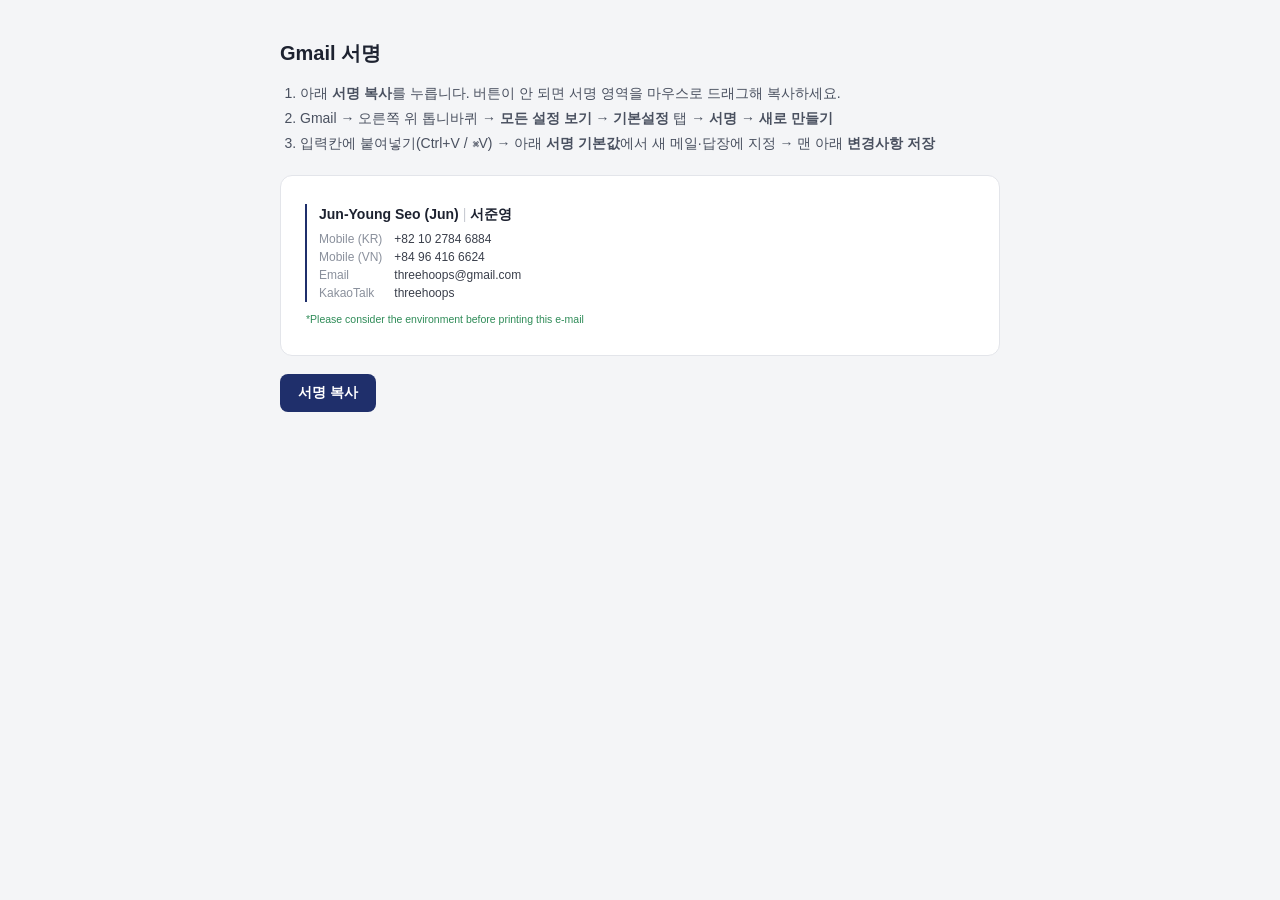
<file: email-signature.html>
<!doctype html>
<html lang="ko">
<head>
<meta charset="utf-8">
<meta name="viewport" content="width=device-width, initial-scale=1">
<title>Gmail Signature — Junyoung Seo</title>
<style>
  body{margin:0;background:#f4f5f7;font-family:-apple-system,BlinkMacSystemFont,"Apple SD Gothic Neo","Malgun Gothic",Arial,sans-serif;color:#1d2230}
  .page{max-width:720px;margin:40px auto;padding:0 16px}
  h1{font-size:20px;margin:0 0 6px}
  ol{color:#4a5160;font-size:14px;line-height:1.8;padding-left:20px}
  .box{background:#fff;border:1px solid #e3e5ea;border-radius:12px;padding:28px 24px;margin:18px 0}
  button{background:#1f2f6b;color:#fff;border:0;border-radius:8px;padding:10px 18px;font-size:14px;font-weight:600;cursor:pointer}
  .note{font-size:13px;color:#8a909c}
  code{background:#eef0f4;padding:1px 6px;border-radius:4px}
</style>
</head>
<body>
<div class="page">
  <h1>Gmail 서명</h1>
  <ol>
    <li>아래 <b>서명 복사</b>를 누릅니다. 버튼이 안 되면 서명 영역을 마우스로 드래그해 복사하세요.</li>
    <li>Gmail → 오른쪽 위 톱니바퀴 → <b>모든 설정 보기</b> → <b>기본설정</b> 탭 → <b>서명</b> → <b>새로 만들기</b></li>
    <li>입력칸에 붙여넣기(Ctrl+V / ⌘V) → 아래 <b>서명 기본값</b>에서 새 메일·답장에 지정 → 맨 아래 <b>변경사항 저장</b></li>
  </ol>
  
  <div class="box" id="sig">
<!-- ===== SIGNATURE START ===== -->
<table cellpadding="0" cellspacing="0" border="0" style="border-collapse:collapse;font-family:Arial,'Malgun Gothic','Apple SD Gothic Neo',sans-serif;color:#1d2230;">
  <tr>
    <td style="border-left:2px solid #1f2f6b;padding:0 0 0 12px;vertical-align:top;">
      <div style="font-size:14px;font-weight:bold;line-height:20px;color:#1d2230;">Jun-Young Seo (Jun) <span style="color:#c9ccd3;font-weight:normal;">|</span> 서준영</div>
      <table cellpadding="0" cellspacing="0" border="0" style="border-collapse:collapse;margin-top:6px;font-size:12px;line-height:18px;">
        <tr><td style="color:#8a909c;padding:0 12px 0 0;white-space:nowrap;">Mobile (KR)</td><td><a href="tel:+821027846884" style="color:#3a3f4b;text-decoration:none;">+82 10 2784 6884</a></td></tr>
        <tr><td style="color:#8a909c;padding:0 12px 0 0;white-space:nowrap;">Mobile (VN)</td><td><a href="tel:+84964166624" style="color:#3a3f4b;text-decoration:none;">+84 96 416 6624</a></td></tr>
        <tr><td style="color:#8a909c;padding:0 12px 0 0;white-space:nowrap;">Email</td><td><a href="mailto:threehoops@gmail.com" style="color:#3a3f4b;text-decoration:none;">threehoops@gmail.com</a></td></tr>
        <tr><td style="color:#8a909c;padding:0 12px 0 0;white-space:nowrap;">KakaoTalk</td><td><span style="color:#3a3f4b;">threehoops</span></td></tr>
      </table>
    </td>
  </tr>
  <tr>
    <td style="padding:10px 0 0 0;font-size:10.5px;line-height:15px;color:#2e8b57;">*Please consider the environment before printing this e-mail</td>
  </tr>
</table>
<!-- ===== SIGNATURE END ===== -->
  </div>

  <button id="copy" type="button">서명 복사</button>
  <span class="note" id="done"></span>
</div>
<script>
document.getElementById('copy').addEventListener('click', async () => {
  const el = document.querySelector('#sig > table');
  const done = document.getElementById('done');
  try {
    await navigator.clipboard.write([new ClipboardItem({
      'text/html': new Blob([el.outerHTML], {type: 'text/html'}),
      'text/plain': new Blob([el.innerText], {type: 'text/plain'})
    })]);
    done.textContent = '  복사됨 — Gmail 서명 칸에 붙여넣으세요.';
  } catch (e) {
    const r = document.createRange(); r.selectNode(el);
    const s = getSelection(); s.removeAllRanges(); s.addRange(r);
    document.execCommand('copy'); s.removeAllRanges();
    done.textContent = '  복사됨 (또는 직접 드래그해서 복사하세요)';
  }
});
</script>
</body>
</html>
</file>
